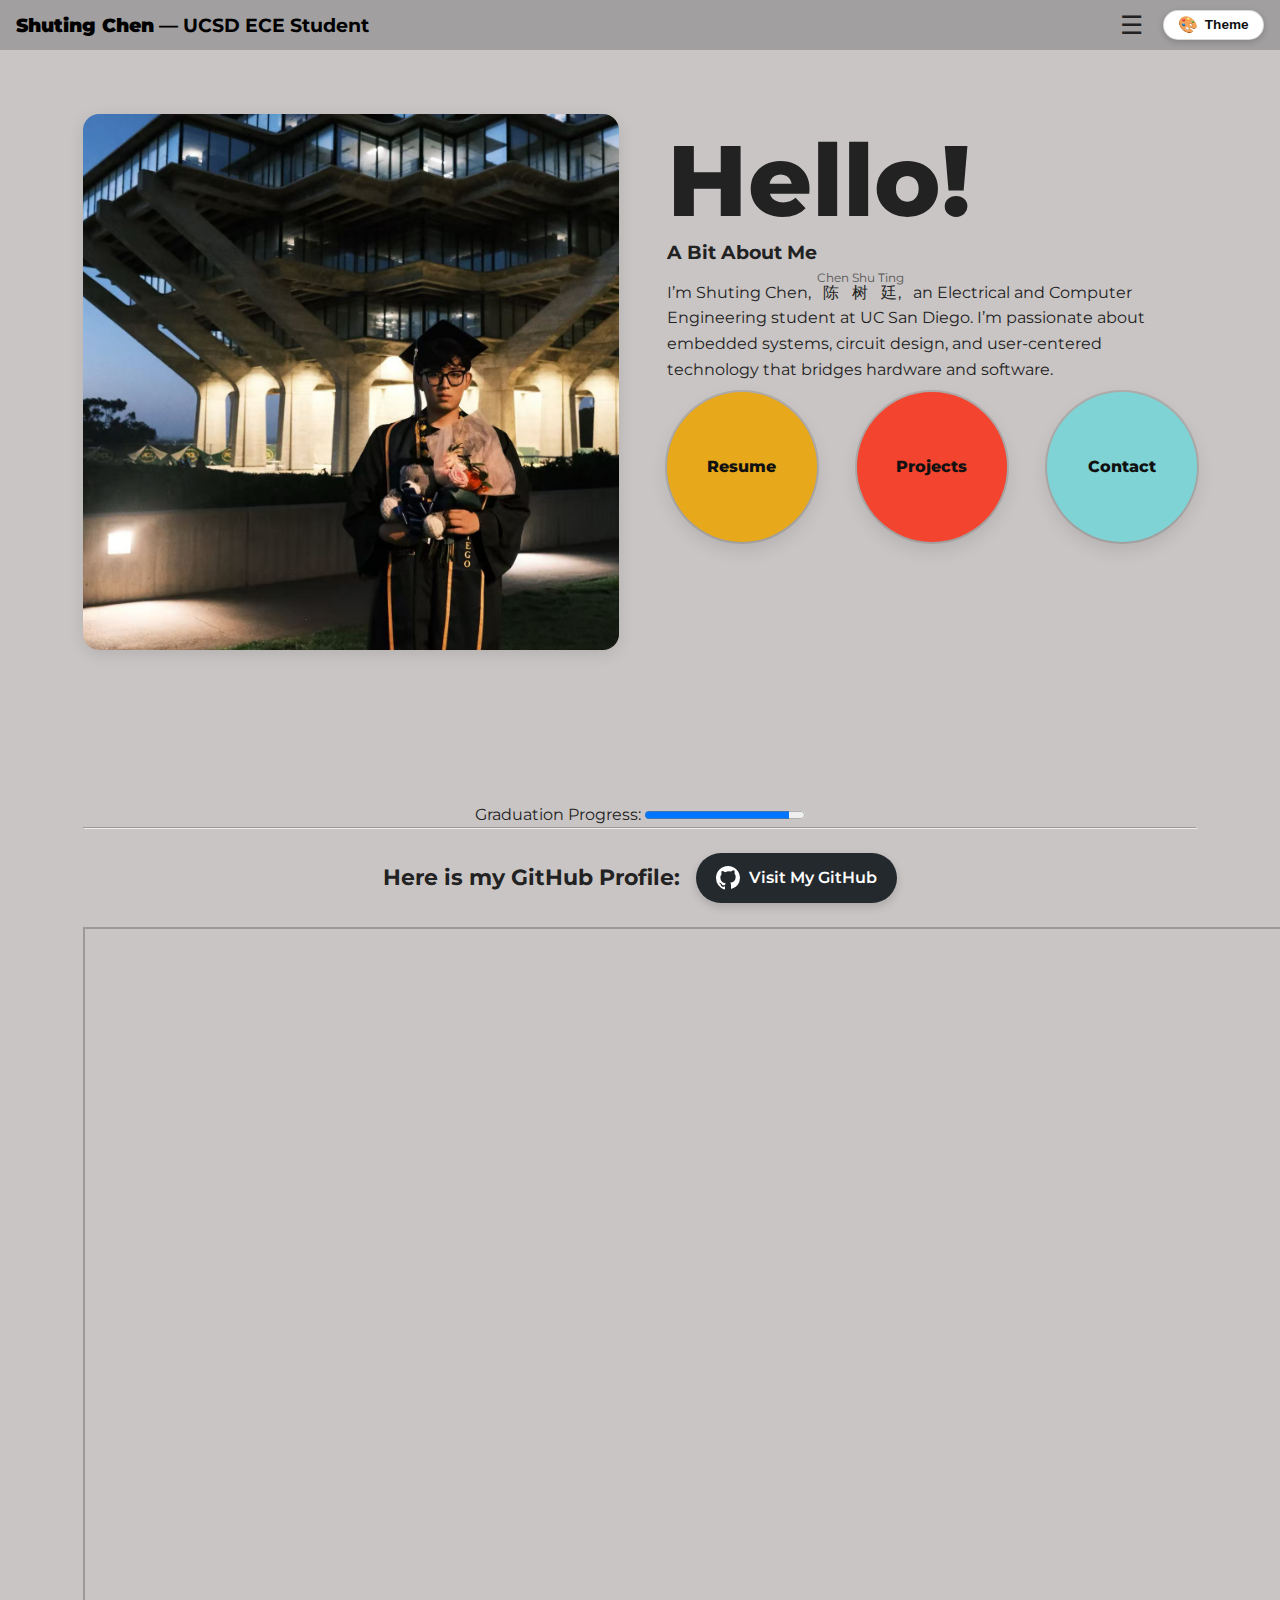
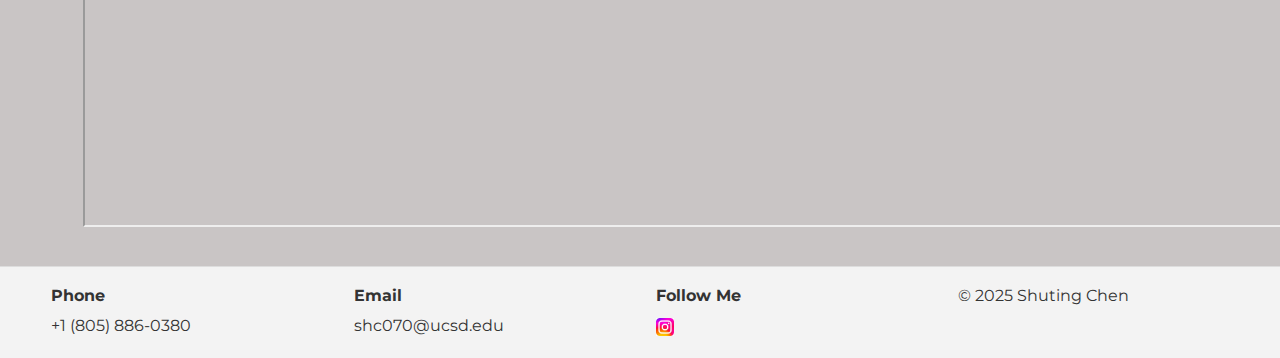
<file: index.html>
<!doctype html>
<html lang="en">
<head>
  <link rel="preconnect" href="https://fonts.googleapis.com" crossorigin>
  <link rel="preconnect" href="https://fonts.gstatic.com" crossorigin>
  <link href="https://fonts.googleapis.com/css2?family=Montserrat:wght@400;600;800&display=swap" rel="stylesheet">
  <link rel="icon" href="SCicon.png" type="image/png">
  <meta charset="utf-8">
  <meta name="viewport" content="width=device-width, initial-scale=1">
  <title>Shuting Chen's Home Page</title>
  <link rel="stylesheet" href="css/styles.css">
  <link rel="stylesheet" href="css/layout.css">
  <link rel="stylesheet" href="css/theme-toggle.css">
  <script src="js/theme-toggle.js" defer></script>
  <script src="js/hello-console.js" defer></script>
</head>
<body>
  <nav aria-label="Main navigation" class="site-nav">
  <a class="brand vt-link" href="index.html">
    <b>Shuting Chen</b> — <span>UCSD ECE Student</span>
  </a>

  <details class="menu">
    <summary aria-label="Toggle navigation">☰</summary>
    <menu-items>
      <a href="resume.html" class="vt-link">Resume</a>
      <a href="projects.html" class="vt-link">Projects</a>
      <a href="contact.html" class="vt-link">Contact</a>
      <a href="form-no-js.html" class="vt-link">FormNoJS</a>
      <a href="form-with-js.html" class="vt-link">FormWithJS</a>
    </menu-items>
  </details>
</nav>

  <main>
    <section aria-labelledby="intro" class="top">
      <div class="top-grid">
        <figure class="top-media">
          <picture>
            <source
              type="avif"
              srcset="
                SCpic-480.avif 480w,
                SCpic-720.avif 720w,
                SCpic-960.avif 960w,
                SCpic-1400.avif 1400w
              "
              sizes="(min-width:1025px) 46vw, (min-width:600px) 560px, 90vw">
            <source
              type="webp"
              srcset="
                SCpic-480.webp 480w,
                SCpic-720.webp 720w,
                SCpic-960.webp 960w,
                SCpic-1400.webp 1400w
              "
              sizes="(min-width:1025px) 46vw, (min-width:600px) 560px, 90vw">
            <img src="SCpic.jpg" alt="Shuting's portrait" width="520" height="520" loading="lazy" decoding="async" alt="Shuting Chen's ">
          </picture>
        </figure>

        <section class="top-text">
          <h1 id="intro" class="top-title">Hello!</h1>

          <h3 class="top-subtitle">A Bit About Me</h3>
          <p>
            I’m Shuting Chen, &nbsp; <ruby><rb>陈树廷</rb><rp>(</rp><rt>Chen Shu Ting</rt><rp>)</rp></ruby>, &nbsp; an Electrical and Computer Engineering student at UC San Diego. I’m passionate about embedded systems, circuit design, and user-centered technology that bridges hardware and software.
          </p>

          <nav class="top-ctas" aria-label="Primary actions">
            <a class="circle-btn resume"  href="resume.html">Resume</a>
            <a class="circle-btn projects" href="projects.html">Projects</a>
            <a class="circle-btn contact" href="contact.html">Contact</a>
          </nav>
        </section>
      </div>
    </section>


    <noscript>
      <p><strong>Note:</strong> JavaScript is disabled — interactive features like the contact dialog will not work.</p>
    </noscript>

    <section aria-labelledby="intro" class="icons">
      <figure>
        <svg viewBox="0 0 220 120" width="220" height="120" role="img" aria-label="Chip icon" focusable="false">
          <rect x="40" y="20" width="140" height="80" rx="6" ry="6" fill="#fff" stroke="#000" stroke-width="2" />
          <g stroke="#000" stroke-width="2">
            <line x1="40" y1="30" x2="20" y2="30" />
            <line x1="40" y1="45" x2="20" y2="45" />
            <line x1="40" y1="60" x2="20" y2="60" />
            <line x1="40" y1="75" x2="20" y2="75" />
            <line x1="40" y1="90" x2="20" y2="90" />
            <line x1="180" y1="30" x2="200" y2="30" />
            <line x1="180" y1="45" x2="200" y2="45" />
            <line x1="180" y1="60" x2="200" y2="60" />
            <line x1="180" y1="75" x2="200" y2="75" />
            <line x1="180" y1="90" x2="200" y2="90" />
          </g>
          <circle cx="60" cy="40" r="4" fill="#000" />
          <text x="110" y="70" text-anchor="middle" font-family="sans-serif" font-size="16">Hardware</text>
        </svg>
      </figure>

      <figure>
        <svg viewBox="0 0 220 120" width="220" height="120" role="img" aria-label="Monitor icon" focusable="false">
          <rect x="20" y="16" width="180" height="80" rx="6" ry="6" fill="#fff" stroke="#000" stroke-width="2" />
          <rect x="28" y="24" width="164" height="64" rx="3" ry="3" fill="#fff" stroke="#000" stroke-width="1.5" />
          <circle cx="110" cy="20" r="2" fill="#000" />
          <rect x="102" y="96" width="16" height="10" fill="#fff" stroke="#000" stroke-width="2" />
          <rect x="78" y="106" width="64" height="6" rx="3" ry="3" fill="#fff" stroke="#000" stroke-width="2" />
          <g fill="#000">
            <circle cx="184" cy="92" r="2"></circle>
            <circle cx="176" cy="92" r="2"></circle>
            <circle cx="168" cy="92" r="2"></circle>
          </g>
          <text x="110" y="64" text-anchor="middle" font-family="sans-serif" font-size="14">Software</text>
        </svg>
      </figure>
    </section>

    <label>
        Graduation Progress: <progress value="90" max="100">90%</progress>
      </label>
      <hr>

    <section class="github-header">
      <h2>Here is my GitHub Profile:</h2>

      <a class="github-btn" href="https://github.com/X1aoshu" target="_blank" rel="noopener">
        <svg viewBox="0 0 16 16" width="24" height="24" aria-hidden="true" class="github-icon" focusable="false">
          <path fill="currentColor" d="M8 0C3.58 0 0 3.58 0 8a8 8 0 0 0 5.47 7.59c.4.07.55-.17.55-.38
          0-.19-.01-.82-.01-1.49-2.01.37-2.53-.49-2.69-.94-.09-.23-.48-.94-.82-1.13-.28-.15-.68-.52
          -.01-.53.63-.01 1.08.58 1.23.82.72 1.21 1.87.87 2.33.66.07-.52.28-.87.51-1.07-1.78-.2
          -3.64-.89-3.64-3.95 0-.87.31-1.59.82-2.15-.08-.2-.36-1.02.08-2.12 0 0 .67-.21 2.2.82
          A7.6 7.6 0 0 1 8 3.47a7.6 7.6 0 0 1 2.01.27c1.53-1.03 2.2-.82 2.2-.82.44 1.1.16 1.92.08
          2.12.51.56.82 1.27.82 2.15 0 3.07-1.87 3.75-3.65 3.95.29.25.54.73.54 1.48
          0 1.07-.01 1.93-.01 2.2 0 .21.15.46.55.38A8.01 8.01 0 0 0 16 8c0-4.42-3.58-8-8-8z"/>
        </svg>
        <span>Visit My GitHub</span>
      </a>
    </section>


    <iframe 
      src="https://github.com/X1aoshu" 
      width="1280" height="900" 
      title="GitHub Profile Preview">
    </iframe>

    
  </main>

  <footer class="site-footer" role="contentinfo">
    <foot-grid aria-label="Footer information">

      <foot-item>
        <strong class="foot-title">Phone</strong>
        <p class="foot-value">
          <a href="tel:+18058860380">+1 (805) 886-0380</a>
        </p>
      </foot-item>

      <foot-item>
        <strong class="foot-title">Email</strong>
        <p class="foot-value">
          <a href="mailto:shc070@ucsd.edu">shc070@ucsd.edu</a>
        </p>
      </foot-item>

      <foot-item>
        <strong class="foot-title">Follow Me</strong>
        <p class="foot-value">
          <a href="https://www.instagram.com/cc_cst_/?next=%2F" target="_blank" rel="noopener">
            <img src="ins.png" alt="Instagram" width="18" height="18">
          </a>
        </p>
      </foot-item>

      <foot-item>
        <p class="foot-value">&copy; 2025 Shuting Chen</p>
      </foot-item>

    </foot-grid>
  </footer>

</body>
</html>
</file>
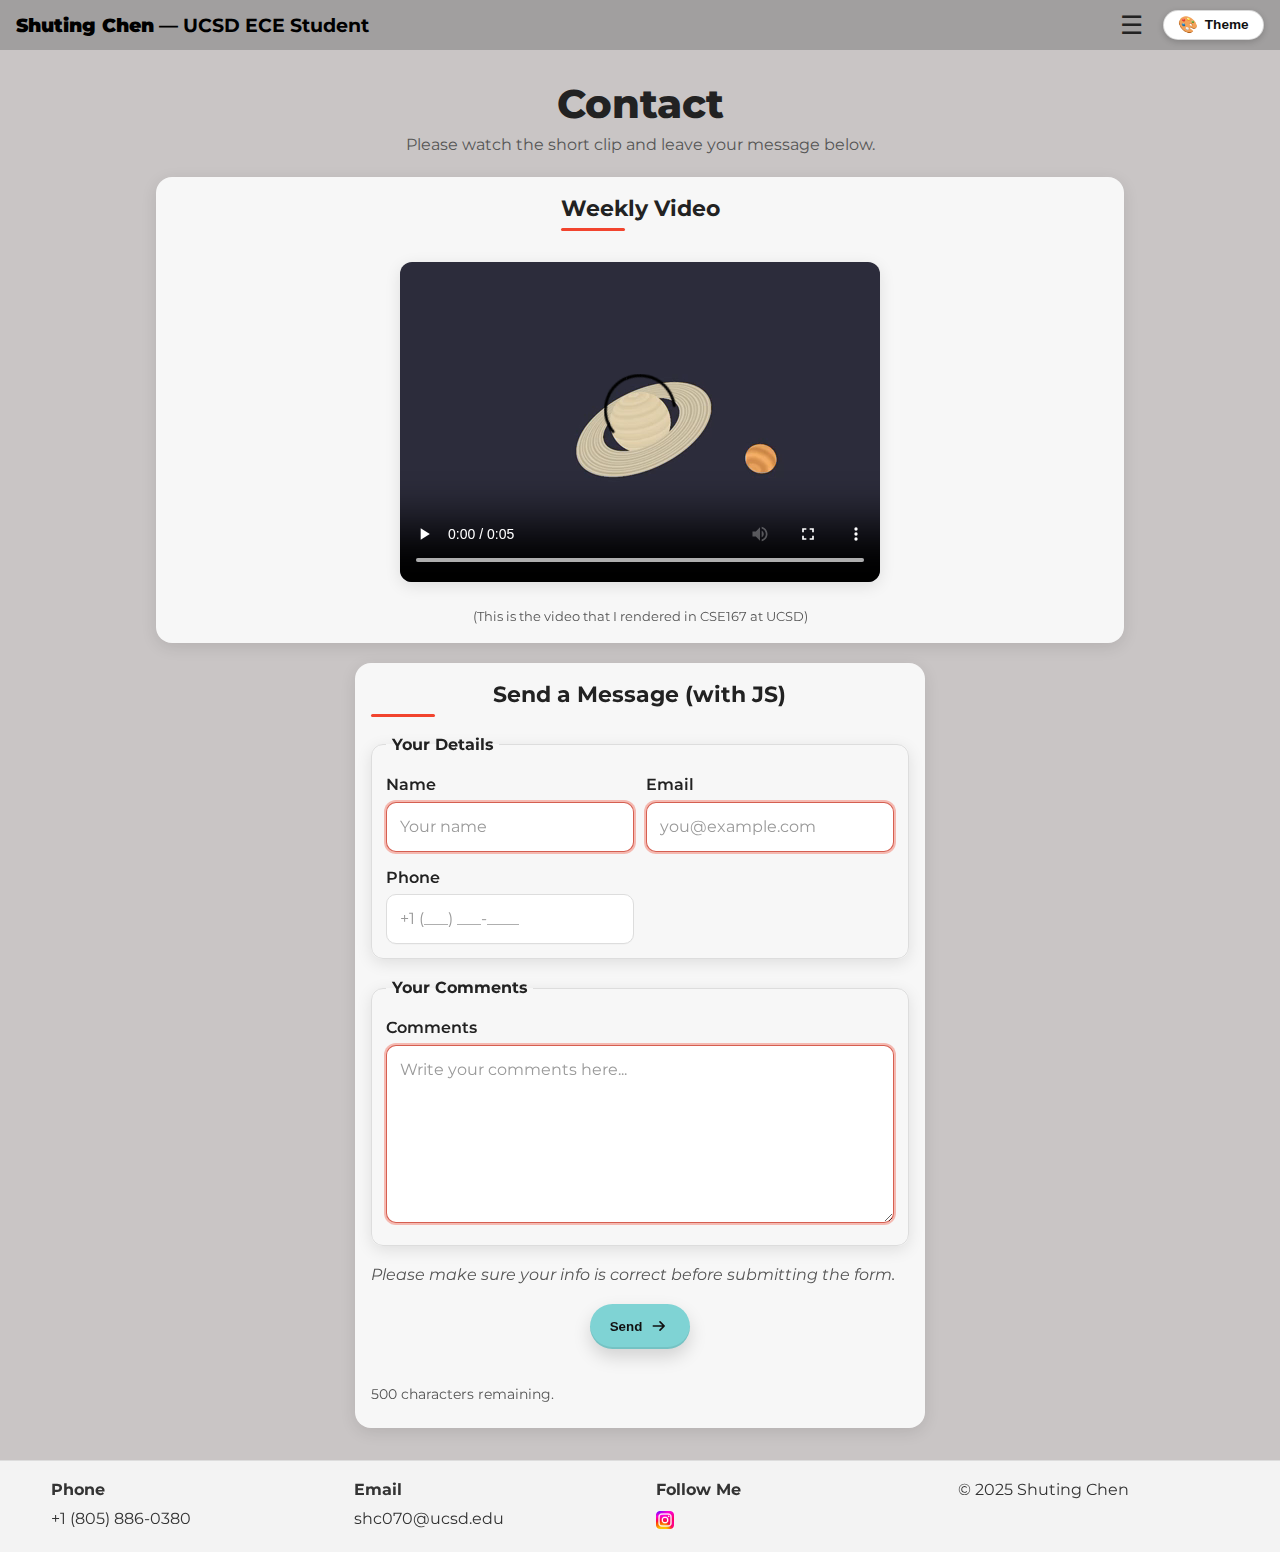
<file: contact.html>
<!doctype html>
<html lang="en">
<head>
  <link rel="preconnect" href="https://fonts.googleapis.com" crossorigin>
  <link rel="preconnect" href="https://fonts.gstatic.com" crossorigin>
  <link href="https://fonts.googleapis.com/css2?family=Montserrat:wght@400;600;800&display=swap" rel="stylesheet">

  <link rel="icon" href="SCicon.png" type="image/png">
  <meta charset="utf-8">
  <title>Contact — Shuting Chen</title>
  <meta name="viewport" content="width=device-width, initial-scale=1">
  <link rel="stylesheet" href="css/layout.css">
  <link rel="stylesheet" href="css/contact.css">
  <link rel="stylesheet" href="css/theme-toggle.css">
  <script src="js/theme-toggle.js" defer></script>
  <script src="js/form-with-js.js" defer></script>

  <style>
    .field-flash {
        animation: field-flash 0.18s ease-out;
    }
    @keyframes field-flash {
        0%   { background-color: #ffe1e1; }
        100% { background-color: #ffffff; }
    }

    section[aria-labelledby="contact-form"] #info-output.near-limit {
        color: #e11d48 !important; 
        font-weight: 700;
    }
    </style>
</head>
<body>
  <nav aria-label="Main navigation" class="site-nav">
    <a class="brand vt-link" href="index.html">
      <b>Shuting Chen</b> — <span>UCSD ECE Student</span>
    </a>

    <details class="menu">
      <summary aria-label="Toggle navigation">☰</summary>
      <menu-items>
        <a href="resume.html" class="vt-link">Resume</a>
        <a href="projects.html" class="vt-link">Projects</a>
        <a href="contact.html" class="vt-link">Contact</a>
        <a href="form-no-js.html" class="vt-link">FormNoJS</a>
        <a href="form-with-js.html" class="vt-link">FormWithJS</a>
      </menu-items>
    </details>
  </nav>

  <main>
    <header>
      <h1>Contact</h1>
      <p>Please watch the short clip and leave your message below.</p>
    </header>

    <section aria-labelledby="intro-video">
      <h2 id="intro-video">Weekly Video</h2>
      <video controls width="480" height="270" alt="Shuting's weekly Video">
        <source src="CSE167Video.mp4" type="video/mp4">
        Your browser does not support the video tag.
      </video>
      <p><small>(This is the video that I rendered in CSE167 at UCSD)</small></p>
    </section>

    <section aria-labelledby="contact-form">
      <h2 id="contact-form">Send a Message (with JS)</h2>

      <noscript>
        <p><strong>Note:</strong> JavaScript is disabled — for the full experience, please enable JavaScript.</p>
      </noscript>

      <form id="contactForm" action="https://httpbin.org/post" method="post" novalidate>

        <input type="hidden" name="possible_bot" value="true">

        <input type="hidden" name="form-errors" id="form-errors">

        <fieldset>
          <legend>Your Details</legend>

          <p>
            <label for="name">Name</label><br>
            <input id="name" name="name" type="text"
                   required minlength="2" maxlength="50"
                   pattern="[A-Za-z\s]+"
                   placeholder="Your name" autocomplete="name">
          </p>

          <p>
            <label for="email">Email</label><br>
            <input id="email" name="email" type="email"
                   required placeholder="you@example.com" autocomplete="email">
          </p>

          <p>
            <label for="phone">Phone</label><br>
            <input id="phone" name="phone" type="tel"
                   pattern="[0-9\-\+\(\)\s]{7,20}"
                   placeholder="+1 (___) ___-____" autocomplete="tel">
          </p>
        </fieldset>

        <fieldset>
          <legend>Your Comments</legend>
          <p>
            <label for="msg">Comments</label><br>
            <textarea id="msg" name="msg"
                      required minlength="5" maxlength="500"
                      rows="6" cols="40"
                      placeholder="Write your comments here..."></textarea>
          </p>
        </fieldset>

        <p><em>Please make sure your info is correct before submitting the form.</em></p>

        <p>
          <button class="btn-send" type="submit">
            Send
            <svg class="icon" viewBox="0 0 24 24" aria-hidden="true">
              <path d="M4 12h13m0 0-5-5m5 5-5 5"
                    stroke="currentColor" stroke-width="2"
                    fill="none" stroke-linecap="round"
                    stroke-linejoin="round"/>
            </svg>
          </button>
        </p>

        <div class="messages" aria-live="polite">
          <output id="error-output"></output>
          <output id="info-output"></output>
        </div>
      </form>

    </section>
  </main>

  <footer class="site-footer" role="contentinfo">
    <foot-grid aria-label="Footer information">

      <foot-item>
        <strong class="foot-title">Phone</strong>
        <p class="foot-value">
          <a href="tel:+18058860380">+1 (805) 886-0380</a>
        </p>
      </foot-item>

      <foot-item>
        <strong class="foot-title">Email</strong>
        <p class="foot-value">
          <a href="mailto:shc070@ucsd.edu">shc070@ucsd.edu</a>
        </p>
      </foot-item>

      <foot-item>
        <strong class="foot-title">Follow Me</strong>
        <p class="foot-value">
          <a href="https://www.instagram.com/cc_cst_/?next=%2F" target="_blank" rel="noopener">
            <img src="ins.png" alt="Instagram" width="18" height="18">
          </a>
        </p>
      </foot-item>

      <foot-item>
        <p class="foot-value">&copy; 2025 Shuting Chen</p>
      </foot-item>

    </foot-grid>
  </footer>

  <script>
    const form = document.getElementById('contactForm');
    const dialog = document.getElementById('thanksDialog');
    const closeBtn = document.getElementById('closeDialog');

    form.addEventListener('submit', function (event) {
      if (!form.checkValidity()) {
        event.preventDefault();
        form.reportValidity();
        return;
      }
      event.preventDefault();
      dialog.showModal();
    });

    closeBtn.addEventListener('click', () => dialog.close());
  </script>
</body>
</html>
</file>
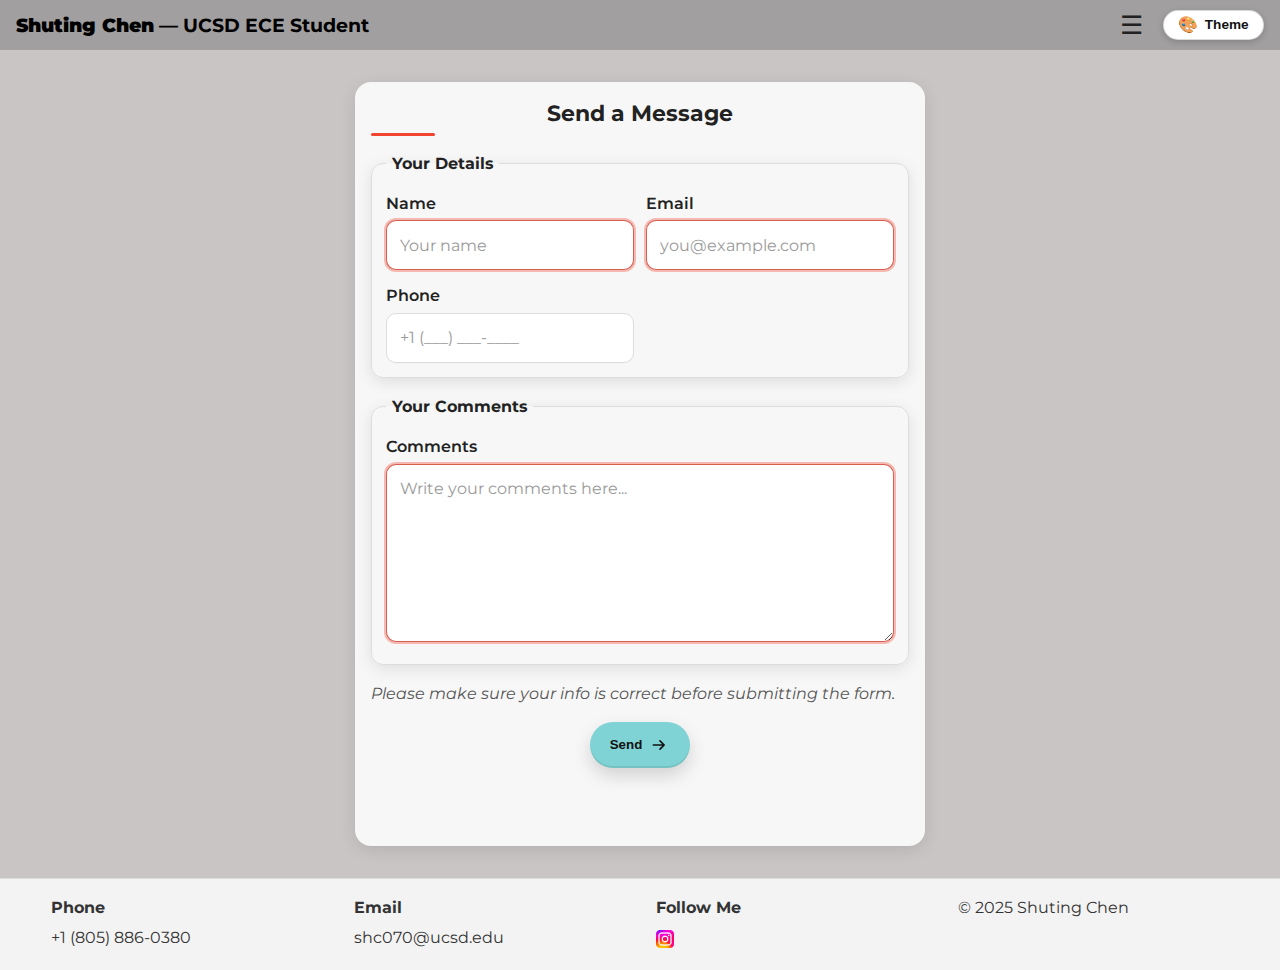
<file: form-no-js.html>
<!doctype html>
<html lang="en">
<head>
  <link rel="preconnect" href="https://fonts.googleapis.com" crossorigin>
  <link rel="preconnect" href="https://fonts.gstatic.com" crossorigin>
  <link href="https://fonts.googleapis.com/css2?family=Montserrat:wght@400;600;800&display=swap" rel="stylesheet">

  <link rel="icon" href="SCicon.png" type="image/png">
  <meta charset="utf-8">
  <title>Contact — Shuting Chen</title>
  <meta name="viewport" content="width=device-width, initial-scale=1">
  <link rel="stylesheet" href="css/layout.css">
  <link rel="stylesheet" href="css/contact.css">
  <link rel="stylesheet" href="css/theme-toggle.css">
  <script src="js/theme-toggle.js" defer></script>
</head>
<body>
  <nav aria-label="Main navigation" class="site-nav">
    <a class="brand vt-link" href="index.html">
      <b>Shuting Chen</b> — <span>UCSD ECE Student</span>
    </a>

    <details class="menu">
      <summary aria-label="Toggle navigation">☰</summary>
      <menu-items>
        <a href="resume.html" class="vt-link">Resume</a>
        <a href="projects.html" class="vt-link">Projects</a>
        <a href="contact.html" class="vt-link">Contact</a>
        <a href="form-no-js.html" class="vt-link">FormNoJS</a>
        <a href="form-with-js.html" class="vt-link">FormWithJS</a>
      </menu-items>
    </details>
  </nav>

  <main>
    <section aria-labelledby="contact-form">
      <h2 id="contact-form">Send a Message</h2>

      <noscript>
        <p><strong>Note:</strong> JavaScript is disabled.</p>
      </noscript>

      <form id="contactForm" action="https://httpbin.org/post" method="post">

        <input type="hidden" name="possible_bot" value="true">

        <fieldset>
            <legend>Your Details</legend>

            <p>
            <label for="name">Name</label><br>
            <input id="name" name="name" type="text"
                    required minlength="2" maxlength="50"
                    pattern="[A-Za-z\s]+"
                    placeholder="Your name" autocomplete="name">
            </p>

            <p>
            <label for="email">Email</label><br>
            <input id="email" name="email" type="email"
                    required placeholder="you@example.com" autocomplete="email">
            </p>

            <p>
            <label for="phone">Phone</label><br>
            <input id="phone" name="phone" type="tel"
                    pattern="[0-9\-\+\(\)\s]{7,20}"
                    placeholder="+1 (___) ___-____" autocomplete="tel">
            </p>
        </fieldset>

        <fieldset>
            <legend>Your Comments</legend>
            <p>
            <label for="msg">Comments</label><br>
            <textarea id="msg" name="msg"
                        required minlength="5" maxlength="500"
                        rows="6" cols="40"
                        placeholder="Write your comments here..."></textarea>
            </p>
        </fieldset>

        <p><em>Please make sure your info is correct before submitting the form.</em></p>

        <p>
            <button class="btn-send" type="submit">
            Send
            <svg class="icon" viewBox="0 0 24 24" aria-hidden="true">
                <path d="M4 12h13m0 0-5-5m5 5-5 5"
                    stroke="currentColor" stroke-width="2"
                    fill="none" stroke-linecap="round"
                    stroke-linejoin="round"/>
            </svg>
            </button>
        </p>

        <div class="messages">
            <output id="error-output"></output>
            <output id="info-output"></output>
        </div>
        </form>

    </section>
  </main>

  <footer class="site-footer" role="contentinfo">
    <foot-grid aria-label="Footer information">

      <foot-item>
        <strong class="foot-title">Phone</strong>
        <p class="foot-value">
          <a href="tel:+18058860380">+1 (805) 886-0380</a>
        </p>
      </foot-item>

      <foot-item>
        <strong class="foot-title">Email</strong>
        <p class="foot-value">
          <a href="mailto:shc070@ucsd.edu">shc070@ucsd.edu</a>
        </p>
      </foot-item>

      <foot-item>
        <strong class="foot-title">Follow Me</strong>
        <p class="foot-value">
          <a href="https://www.instagram.com/cc_cst_/?next=%2F" target="_blank" rel="noopener">
            <img src="ins.png" alt="Instagram" width="18" height="18">
          </a>
        </p>
      </foot-item>

      <foot-item>
        <p class="foot-value">&copy; 2025 Shuting Chen</p>
      </foot-item>

    </foot-grid>
  </footer>
</body>
</html>
</file>
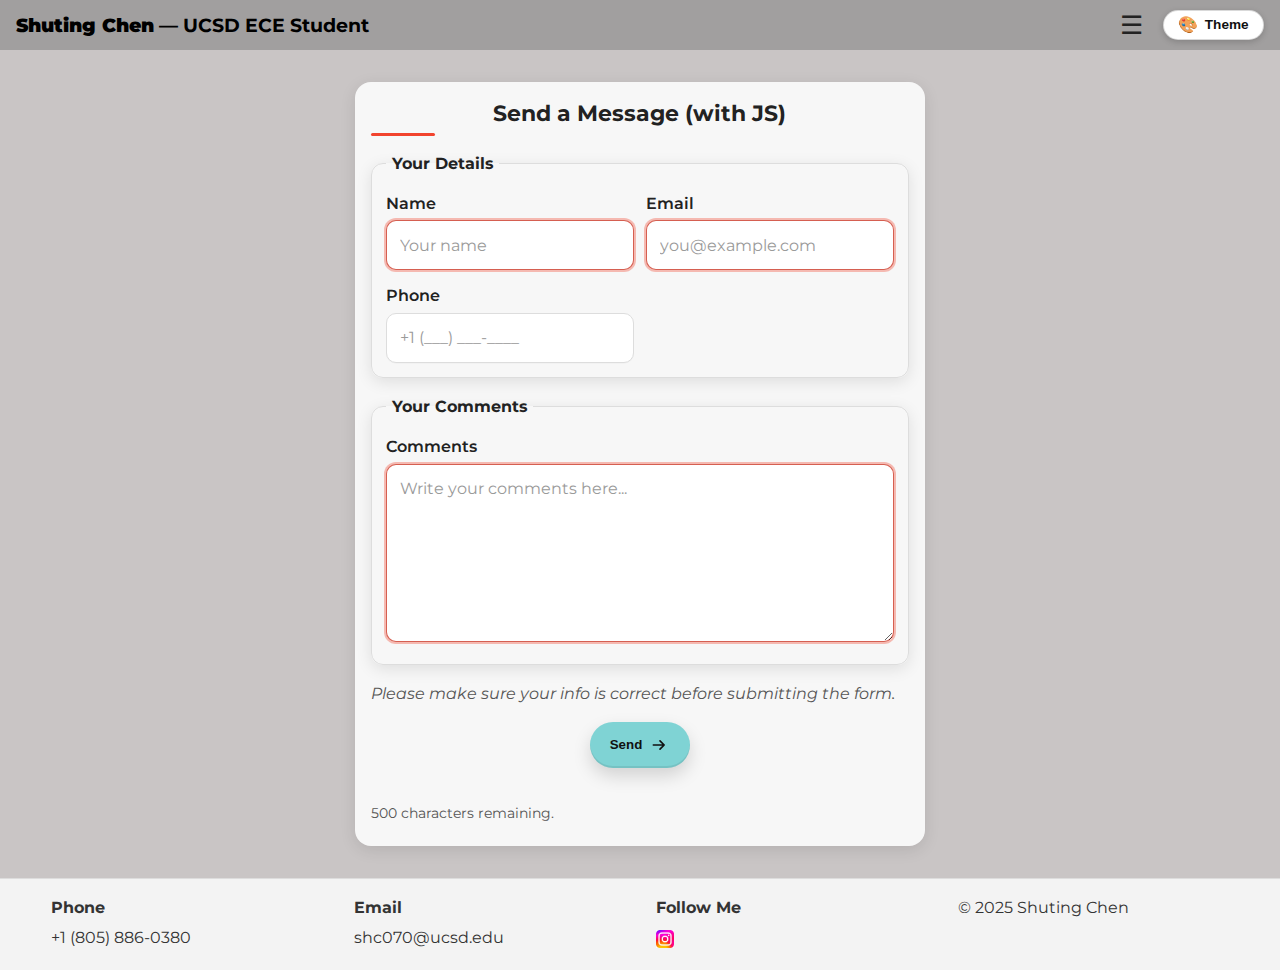
<file: form-with-js.html>
<!doctype html>
<html lang="en">
<head>
  <link rel="preconnect" href="https://fonts.googleapis.com" crossorigin>
  <link rel="preconnect" href="https://fonts.gstatic.com" crossorigin>
  <link href="https://fonts.googleapis.com/css2?family=Montserrat:wght@400;600;800&display=swap" rel="stylesheet">

  <link rel="icon" href="SCicon.png" type="image/png">
  <meta charset="utf-8">
  <title>Contact (JS Enhanced) — Shuting Chen</title>
  <meta name="viewport" content="width=device-width, initial-scale=1">

  <link rel="stylesheet" href="css/layout.css">
  <link rel="stylesheet" href="css/contact.css">
  <link rel="stylesheet" href="css/theme-toggle.css">
  <script src="js/theme-toggle.js" defer></script>

  <script src="js/form-with-js.js" defer></script>

  <style>
    .field-flash {
        animation: field-flash 0.18s ease-out;
    }
    @keyframes field-flash {
        0%   { background-color: #ffe1e1; }
        100% { background-color: #ffffff; }
    }

    section[aria-labelledby="contact-form"] #info-output.near-limit {
        color: #e11d48 !important; 
        font-weight: 700;
    }
    </style>
</head>
<body>
  <nav aria-label="Main navigation" class="site-nav">
    <a class="brand vt-link" href="index.html">
      <b>Shuting Chen</b> — <span>UCSD ECE Student</span>
    </a>

    <details class="menu">
      <summary aria-label="Toggle navigation">☰</summary>
      <menu-items>
        <a href="resume.html" class="vt-link">Resume</a>
        <a href="projects.html" class="vt-link">Projects</a>
        <a href="contact.html" class="vt-link">Contact</a>
        <a href="form-no-js.html" class="vt-link">FormNoJS</a>
        <a href="form-with-js.html" class="vt-link">FormWithJS</a>
      </menu-items>
    </details>
  </nav>

  <main>
    <section aria-labelledby="contact-form">
      <h2 id="contact-form">Send a Message (with JS)</h2>

      <noscript>
        <p><strong>Note:</strong> JavaScript is disabled — for the full experience, please enable JavaScript.</p>
      </noscript>

      <form id="contactForm" action="https://httpbin.org/post" method="post" novalidate>

        <input type="hidden" name="possible_bot" value="true">

        <input type="hidden" name="form-errors" id="form-errors">

        <fieldset>
          <legend>Your Details</legend>

          <p>
            <label for="name">Name</label><br>
            <input id="name" name="name" type="text"
                   required minlength="2" maxlength="50"
                   pattern="[A-Za-z\s]+"
                   placeholder="Your name" autocomplete="name">
          </p>

          <p>
            <label for="email">Email</label><br>
            <input id="email" name="email" type="email"
                   required placeholder="you@example.com" autocomplete="email">
          </p>

          <p>
            <label for="phone">Phone</label><br>
            <input id="phone" name="phone" type="tel"
                   pattern="[0-9\-\+\(\)\s]{7,20}"
                   placeholder="+1 (___) ___-____" autocomplete="tel">
          </p>
        </fieldset>

        <fieldset>
          <legend>Your Comments</legend>
          <p>
            <label for="msg">Comments</label><br>
            <textarea id="msg" name="msg"
                      required minlength="5" maxlength="500"
                      rows="6" cols="40"
                      placeholder="Write your comments here..."></textarea>
          </p>
        </fieldset>

        <p><em>Please make sure your info is correct before submitting the form.</em></p>

        <p>
          <button class="btn-send" type="submit">
            Send
            <svg class="icon" viewBox="0 0 24 24" aria-hidden="true">
              <path d="M4 12h13m0 0-5-5m5 5-5 5"
                    stroke="currentColor" stroke-width="2"
                    fill="none" stroke-linecap="round"
                    stroke-linejoin="round"/>
            </svg>
          </button>
        </p>

        <div class="messages" aria-live="polite">
          <output id="error-output"></output>
          <output id="info-output"></output>
        </div>
      </form>

    </section>
  </main>

  <footer class="site-footer" role="contentinfo">
    <foot-grid aria-label="Footer information">

      <foot-item>
        <strong class="foot-title">Phone</strong>
        <p class="foot-value">
          <a href="tel:+18058860380">+1 (805) 886-0380</a>
        </p>
      </foot-item>

      <foot-item>
        <strong class="foot-title">Email</strong>
        <p class="foot-value">
          <a href="mailto:shc070@ucsd.edu">shc070@ucsd.edu</a>
        </p>
      </foot-item>

      <foot-item>
        <strong class="foot-title">Follow Me</strong>
        <p class="foot-value">
          <a href="https://www.instagram.com/cc_cst_/?next=%2F" target="_blank" rel="noopener">
            <img src="ins.png" alt="Instagram" width="18" height="18">
          </a>
        </p>
      </foot-item>

      <foot-item>
        <p class="foot-value">&copy; 2025 Shuting Chen</p>
      </foot-item>

    </foot-grid>
  </footer>
</body>
</html>
</file>
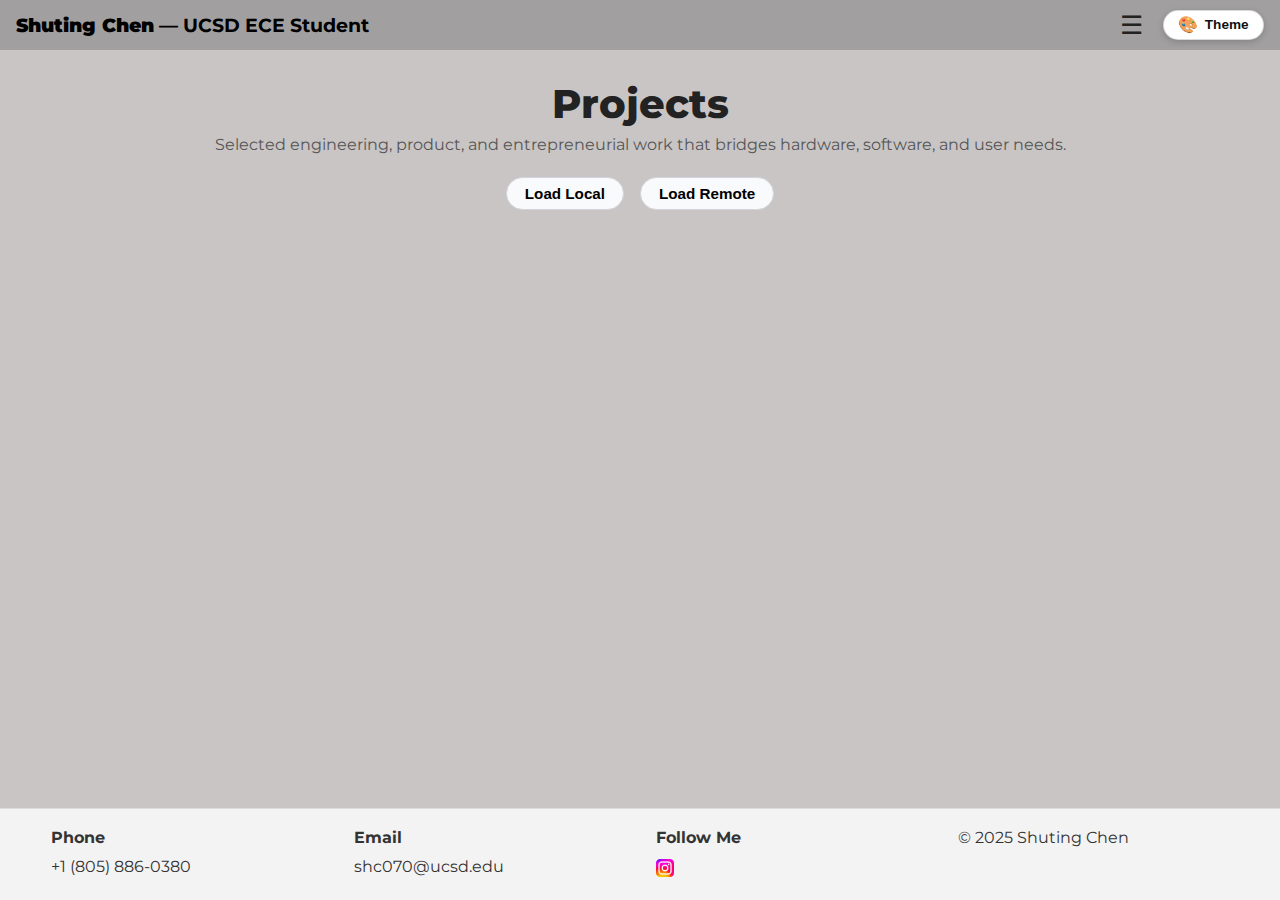
<file: projects.html>
<!doctype html>
<html lang="en">
<head>
  <link rel="preconnect" href="https://fonts.googleapis.com" crossorigin>
  <link rel="preconnect" href="https://fonts.gstatic.com" crossorigin>
  <link href="https://fonts.googleapis.com/css2?family=Montserrat:wght@400;600;800&display=swap" rel="stylesheet">
  <link rel="icon" href="SCicon.png" type="image/png">
  <meta charset="utf-8">
  <title>Projects — Shuting Chen</title>
  <meta name="viewport" content="width=device-width, initial-scale=1">

  <link rel="stylesheet" href="css/layout.css">
  <link rel="stylesheet" href="css/projects.css">
  <link rel="stylesheet" href="css/theme-toggle.css">

  <script src="js/theme-toggle.js" defer></script>
  <script src="js/project-card.js" defer></script>
  <script src="js/projects-page.js" defer></script>
</head>
<body>
  <nav aria-label="Main navigation" class="site-nav">
    <a class="brand vt-link" href="index.html">
      <b>Shuting Chen</b> — <span>UCSD ECE Student</span>
    </a>

    <details class="menu">
      <summary aria-label="Toggle navigation">☰</summary>
      <menu-items>
        <a href="resume.html" class="vt-link">Resume</a>
        <a href="projects.html" class="vt-link">Projects</a>
        <a href="contact.html" class="vt-link">Contact</a>
        <a href="form-no-js.html" class="vt-link">FormNoJS</a>
        <a href="form-with-js.html" class="vt-link">FormWithJS</a>
      </menu-items>
    </details>
  </nav>

  <main>
    <header>
      <h1>Projects</h1>
      <p>Selected engineering, product, and entrepreneurial work that bridges hardware, software, and user needs.</p>
    </header>

    <section class="projects-controls" aria-label="Project data controls">
      <p>
        <button id="btn-load-local" type="button">Load Local</button>
        <button id="btn-load-remote" type="button">Load Remote</button>
      </p>
      <p id="projects-status" aria-live="polite"></p>
    </section>

    <section id="projects-grid" aria-label="Projects list" aria-live="polite">
    </section>
  </main>

  <footer class="site-footer" role="contentinfo">
    <foot-grid aria-label="Footer information">

      <foot-item>
        <strong class="foot-title">Phone</strong>
        <p class="foot-value">
          <a href="tel:+18058860380">+1 (805) 886-0380</a>
        </p>
      </foot-item>

      <foot-item>
        <strong class="foot-title">Email</strong>
        <p class="foot-value">
          <a href="mailto:shc070@ucsd.edu">shc070@ucsd.edu</a>
        </p>
      </foot-item>

      <foot-item>
        <strong class="foot-title">Follow Me</strong>
        <p class="foot-value">
          <a href="https://www.instagram.com/cc_cst_/?next=%2F" target="_blank" rel="noopener">
            <img src="ins.png" alt="Instagram" width="18" height="18">
          </a>
        </p>
      </foot-item>

      <foot-item>
        <p class="foot-value">&copy; 2025 Shuting Chen</p>
      </foot-item>

    </foot-grid>
  </footer>
</body>
</html>
</file>
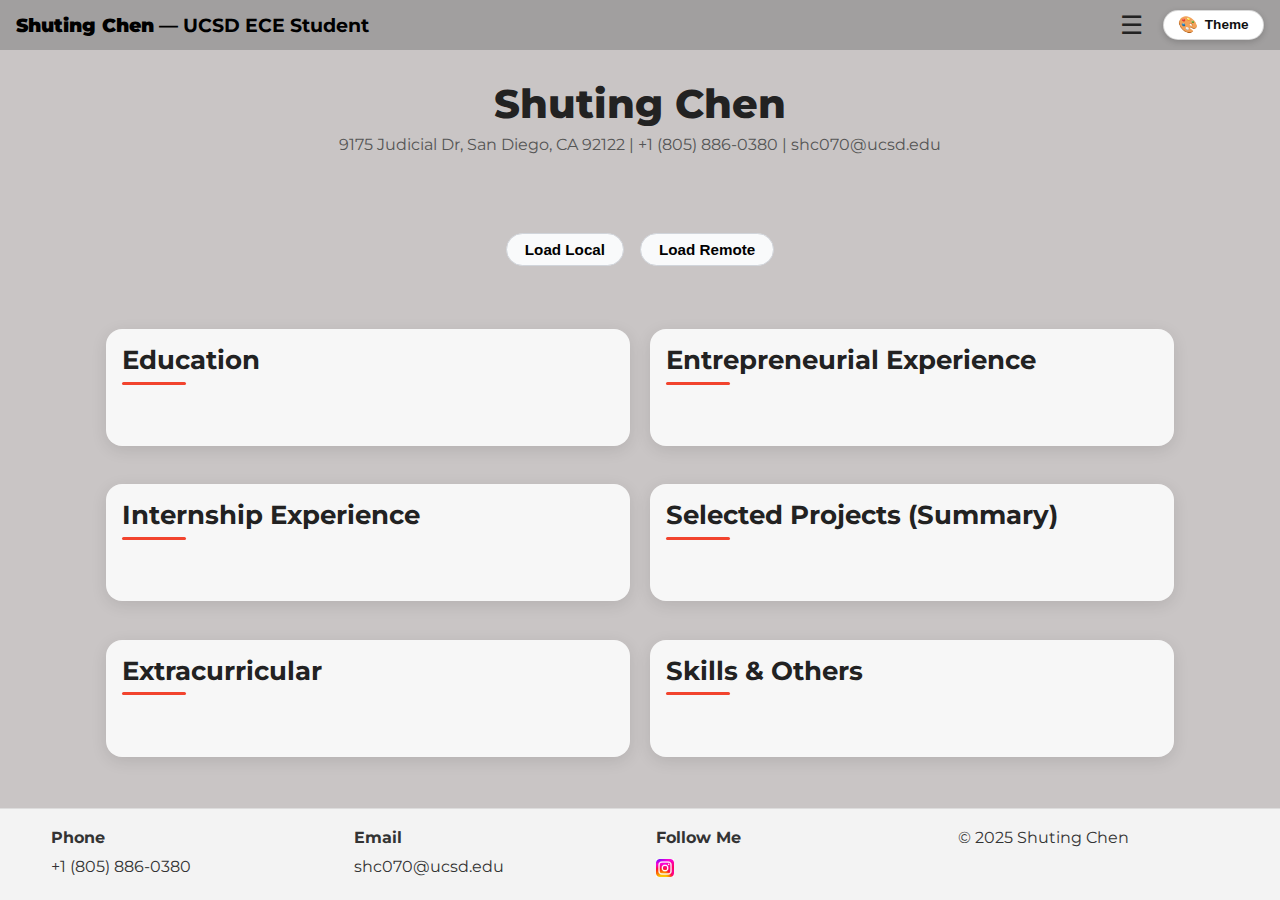
<file: resume.html>
<!doctype html>
<html lang="en">
<head>
  <link rel="preconnect" href="https://fonts.googleapis.com" crossorigin>
  <link rel="preconnect" href="https://fonts.gstatic.com" crossorigin>
  <link href="https://fonts.googleapis.com/css2?family=Montserrat:wght@400;600;800&display=swap" rel="stylesheet">
  <link rel="icon" href="SCicon.png" type="image/png">
  <meta charset="utf-8">
  <title>Resume — Shuting Chen</title>
  <meta name="viewport" content="width=device-width, initial-scale=1">
  <link rel="stylesheet" href="css/layout.css">
  <link rel="stylesheet" href="css/resume.css">
  <link rel="stylesheet" href="css/theme-toggle.css">
  <script src="js/theme-toggle.js" defer></script>
  <script src="js/resume-page.js" defer></script>
</head>
<body>
  <nav aria-label="Main navigation" class="site-nav">
    <a class="brand vt-link" href="index.html">
      <b>Shuting Chen</b> — <span>UCSD ECE Student</span>
    </a>

    <details class="menu">
      <summary aria-label="Toggle navigation">☰</summary>
      <menu-items>
        <a href="resume.html" class="vt-link">Resume</a>
        <a href="projects.html" class="vt-link">Projects</a>
        <a href="contact.html" class="vt-link">Contact</a>
        <a href="form-no-js.html" class="vt-link">FormNoJS</a>
        <a href="form-with-js.html" class="vt-link">FormWithJS</a>
      </menu-items>
    </details>
  </nav>

  <main>
    <header>
      <h1>Shuting Chen</h1>
      <address>
        9175 Judicial Dr, San Diego, CA 92122 |
        <a href="tel:+18058860380">+1 (805) 886-0380</a> |
        <a href="mailto:shc070@ucsd.edu">shc070@ucsd.edu</a>
      </address>
    </header>

    <section class="resume-data-controls" aria-label="Resume data controls">
      <p>
        <button id="btn-resume-load-local" type="button">Load Local</button>
        <button id="btn-resume-load-remote" type="button">Load Remote</button>
      </p>
      <p id="resume-data-status" aria-live="polite"></p>
    </section>

    <section aria-labelledby="education">
      <h2 id="education">Education</h2>
      <div id="resume-education-list"></div>
    </section>


    <section aria-labelledby="entrepreneurial">
      <h2 id="entrepreneurial">Entrepreneurial Experience</h2>
      <div id="resume-entrepreneurial-list"></div>
    </section>

    <section aria-labelledby="internship">
      <h2 id="internship">Internship Experience</h2>
      <div id="resume-internship-list"></div>
    </section>

    <section aria-labelledby="projects-summary">
      <h2 id="projects-summary">Selected Projects (Summary)</h2>
      <div id="resume-projects-list"></div>
    </section>

    <section aria-labelledby="activities">
      <h2 id="activities">Extracurricular</h2>
      <div id="resume-activities-list"></div>
    </section>

    <section aria-labelledby="skills">
      <h2 id="skills">Skills &amp; Others</h2>
      <div id="resume-skills-list"></div>
    </section>





  </main>

  <footer class="site-footer" role="contentinfo">
    <foot-grid aria-label="Footer information">

      <foot-item>
        <strong class="foot-title">Phone</strong>
        <p class="foot-value">
          <a href="tel:+18058860380">+1 (805) 886-0380</a>
        </p>
      </foot-item>

      <foot-item>
        <strong class="foot-title">Email</strong>
        <p class="foot-value">
          <a href="mailto:shc070@ucsd.edu">shc070@ucsd.edu</a>
        </p>
      </foot-item>

      <foot-item>
        <strong class="foot-title">Follow Me</strong>
        <p class="foot-value">
          <a href="https://www.instagram.com/cc_cst_/?next=%2F" target="_blank" rel="noopener">
            <img src="ins.png" alt="Instagram" width="18" height="18">
          </a>
        </p>
      </foot-item>

      <foot-item>
        <p class="foot-value">&copy; 2025 Shuting Chen</p>
      </foot-item>

    </foot-grid>
  </footer>
</body>
</html>
</file>
<file: css/styles.css>
:root {
  --brand-bg: #a19f9f;
  --accent-red: #f2442e;
  --accent-yellow: #e7a81b;
  --accent-blue: #7fd3d4;
  --shadow-soft: 0 4px 16px rgba(0,0,0,0.1);
  --radius-smooth: 16px;
  --page-bg: #c9c5c5;
  --page-ink: #222;

  --icon-stroke: #000; 
  --icon-text:  #000;
}

* { box-sizing: border-box; margin: 0; padding: 0; }

html {
  font-family: system-ui, -apple-system, "Segoe UI", Roboto, sans-serif;
  line-height: 1.6;
  color: var(--page-ink, #222);
  background-color: var(--page-bg, #c9c5c5);
}


img, svg, video { max-width: 100%; height: auto; display: block; }
body { overflow-x: hidden; }

main {
  max-width: 2000px;
  margin: 2rem auto;
  padding: 0 1rem;
  background-color: var(--page-bg, #c9c5c5);
  text-align: center;
}

.top {
  padding: clamp(1rem, 4dvw, 2rem) 0;

  .top-grid {
    display: grid;
    grid-template-columns: 1.3fr 1fr;   
    align-items: center;
    gap: clamp(1rem, 4dvw, 3rem);
    text-align: left;
  }

  .top-media img {
    width: clamp(380px, 46dvw, 700px);
    height: auto;
    object-fit: cover;
    display: block;
    border-radius: var(--radius-smooth, 12px);
    box-shadow: var(--shadow-soft, 0 4px 10px rgba(0,0,0,0.1));
    object-fit: cover;
    object-position: center top;
    aspect-ratio: 1 / 1;
  }

  .top-title {
    font-size: clamp(56px, 8dvw, 100px);
    font-weight: 800;
    line-height: 1;
    margin-bottom: .5rem;
  }

  .top-subtitle {
    margin: 0 0 .25rem 0;
    font-weight: 700;
  }

  .top-text { 
    align-self: start; margin-top: 1rem; 
    > p {
        ruby-align: space-around;
    }

    > p rt {
        font-size: 0.75em;
        color: var(--muted, #555);  
        line-height: 1.2;
    }
  }

  .top-title,
  .top-subtitle,
  .top-text p {
    color: var(--page-ink, #222);
  }



  .top-ctas {
    display: flex;
    gap: clamp(.6rem, 2dvw, 1.2rem);
    margin-top: .6rem;
    background: transparent;
    justify-content: flex-start;
    flex-wrap: nowrap;              

    .circle-btn {
      --size: clamp(96px, 12dvw, 140px);
      width: var(--size);
      height: var(--size);
      border-radius: 50%;
      display: grid;
      place-items: center;
      text-decoration: none;
      font-weight: 800;
      color: #111;
      box-shadow: 0 0 0 2px rgba(0,0,0,.12), 0 8px 18px rgba(0,0,0,.10);
      transition: transform .15s ease, box-shadow .15s ease, filter .15s ease;

      &:hover,
      &:focus-visible {
        transform: translateY(-2px);
        box-shadow: 0 0 0 3px rgba(0,0,0,.16), 0 12px 26px rgba(0,0,0,.14);
      }

      &.resume  { background: var(--accent-yellow, #e7a81b); } 
      &.projects{ background: var(--accent-red, #f2442e); } 
      &.contact { background: var(--accent-blue, #7fd3d4); } 
    }
  }
}

.icons {
  display: flex;
  justify-content: center;
  align-items: center;
  gap: 25rem;
  flex-wrap: wrap;

  figure { text-align: center; }
}

.icons svg rect,
.icons svg line,
.icons svg circle {
  stroke: var(--icon-stroke);
}

@keyframes fade-in-up {
  from { opacity: 0; transform: translateY(10px); }
  to { opacity: 1; transform: translateY(0); }
}

.icons svg {
  opacity: 0;
  animation: fade-in-up 0.8s ease forwards;
}

.github-header {
  display: flex;
  align-items: center;
  justify-content: center;
  gap: 1rem;
  margin: 1.5rem 0;
  flex-wrap: wrap;

  h2 {
    font-size: 1.4rem;
    color: var(--page-ink, #222); 
    margin: 0;
  }

  .github-btn {
    display: inline-flex;
    align-items: center;
    gap: .6rem;
    background-color: #24292e;
    color: #fff;
    font-weight: 600;
    text-decoration: none;
    padding: .75rem 1.25rem;
    border-radius: 999px;
    box-shadow: 0 4px 10px rgba(0,0,0,0.15);
    transition: transform .15s ease, box-shadow .15s ease, background-color .2s ease;

    &:hover,
    &:focus-visible {
      background-color: #333;
      transform: translateY(-2px);
      box-shadow: 0 6px 14px rgba(0,0,0,0.2);
    }
  }
}

@keyframes wave {
  0%, 100% { transform: rotate(0deg); }
  50% { transform: rotate(5deg); }
}

.github-btn:hover svg {
  animation: wave 0.5s ease-in-out;
}


@media (max-width: 1024px) {
  main {
    max-width: 1000px;
    margin: 1.5rem auto;
    padding: 0 1rem;
  }

  .top {
    .top-grid {
      grid-template-columns: 1fr;           
      justify-items: center;
      text-align: center;
      gap: 1.2rem;
    }

    .top-media img { width: min(90dvw, 560px); }
    .top-title { font-size: clamp(40px, 10dvw, 64px); margin-bottom: .4rem; }
    .top-text { margin-top: .5rem; }

    .top-ctas {
      justify-content: center;
      flex-wrap: wrap;                       
      gap: .8rem;

      .circle-btn { --size: clamp(88px, 26dvw, 120px); }
    }
  }

  .icons { gap: 2rem; }
  iframe { width: 100%; min-height: 80dvh; border: 0; }
}

@media (min-width: 600px) and (max-width: 1024px) {
  .top {
    .top-grid { gap: clamp(1rem, 3dvw, 2rem); }
    .top-title { font-size: clamp(48px, 8dvw, 88px); }
    .top-ctas .circle-btn { --size: clamp(96px, 18dvw, 130px); }
  }
  .icons { gap: 4rem; }
}

@media (min-width: 1025px) {
  main {
    max-width: 1400px;     
    width: 92dvw;
    padding: 0 2rem;
  }

  .top {
    .top-grid {
      grid-template-columns: 1.3fr 1fr;     
      align-items: center;
      justify-items: stretch;
      gap: clamp(1.5rem, 4dvw, 3rem);
    }

    .top-ctas {
      justify-content: center;              
      gap: 2.5rem;
      flex-wrap: nowrap;                     
      .circle-btn { --size: 150px; }
    }
  }

  .icons { gap: 8rem; }
}

html[data-theme="dark"] {
  --page-bg: #020617;     
  --page-ink: #e5e7eb;    

  --icon-stroke: #e5e7eb; 
  --icon-text:  #e5e7eb;
}
</file>
<file: css/layout.css>
@view-transition {
  navigation: auto;
}

:root {
  --brand-bg: #a19f9f;
  --text-main: #000;
  --text-muted: #333;
  --foot-bg: #f3f3f3;
  --radius: 8px;

  --font-body: "Montserrat", "Noto Sans SC", "PingFang SC",
               "Microsoft YaHei UI", "Segoe UI", Roboto, sans-serif;
}

html {
  font-family: var(--font-body,
    "Montserrat", "Noto Sans SC", "PingFang SC",
    "Microsoft YaHei UI", "Segoe UI", Roboto, sans-serif
  );
  line-height: 1.6;
  color: var(--page-ink, #000);  
}

* { box-sizing: border-box; margin: 0; padding: 0; }
img, svg { max-width: 100%; height: auto; display: block; }

.site-nav {
  background: var(--brand-bg, #a19f9f);
  display: flex;
  justify-content: space-between;
  align-items: center;
  padding: 0.6rem 1rem;
  position: sticky;
  top: 0;
  z-index: 10;
  gap: 0.5rem;

  .brand {
    font-weight: 700;
    color: var(--text-main, #000);
    text-decoration: none;
    font-size: 1.2rem;
  }

  .menu summary {
    cursor: pointer;
    font-size: 1.6rem;
    line-height: 1;
    user-select: none;
    background: none;
    border: none;
    list-style: none;
    outline: none;
  }

  .menu summary::-webkit-details-marker { display: none; }

  menu-items {
    display: flex;
    flex-direction: column;
    gap: 0.6rem;
    position: absolute;
    right: 1rem;
    top: calc(100% + 0.4rem);
    padding: 0.6rem 0.8rem;
    border-radius: var(--radius, 6px);
    background: #fff;
    border: 1px solid #d0d7de;
    box-shadow: 0 8px 18px rgba(0, 0, 0, 0.1);

    a {
      color: #111;
      text-decoration: none;
      font-weight: 600;
      &:hover,
      &:focus-visible {
        text-decoration: underline;
      }
    }
  }
}

.site-nav .menu {
  position: relative;
  margin-left: auto; 
}

.site-nav .menu summary {
  margin-left: auto;   
  display: flex;
  justify-content: flex-end;
  cursor: pointer;
}

.site-nav .theme-toggle {
  margin-left: 0.5rem; 
}

.site-nav .theme-toggle {
  margin-left: 0.75rem;
  padding: 0.3rem 0.9rem;
  border-radius: 999px;
  border: 1px solid rgba(0,0,0,0.15);
  background: #fff;
  color: #111;
  font-size: 0.85rem;
  font-weight: 600;
  cursor: pointer;
  box-shadow: 0 2px 6px rgba(0,0,0,0.18);
  display: inline-flex;
  align-items: center;
  gap: 0.4rem;
}

.site-nav .theme-toggle-icon {
  font-size: 1rem;
}

.site-nav .theme-toggle:hover,
.site-nav .theme-toggle:focus-visible {
  background: #f3f4f6;
  box-shadow: 0 4px 10px rgba(0,0,0,0.22);
  outline: none;
}

@media (min-width: 1025px) {
  .site-nav menu-items {
    position: static;
    flex-direction: row;
    gap: 1.2rem;
    padding: 0;
    background: transparent;
    border: none;
    box-shadow: none;

    a { color: var(--text-main, #000); }
  }
}

.site-footer {
  background: var(--foot-bg, #f3f3f3);
  color: var(--text-muted, #222);
  padding: 1rem 1.25rem 1.25rem;
  border-top: 1px solid #ddd;

  a {
    color: inherit;
    text-decoration: none;
    &:hover,
    &:focus-visible {
      text-decoration: underline;
    }
  }

  img {
    vertical-align: middle;
    display: inline-block;
  }

  foot-grid {
    display: grid;
    grid-template-columns: repeat(4, 1fr);
    gap: 2rem;
    width: min(1200px, 92dvw);
    margin-inline: auto;
    align-items: start;

    foot-item {
      display: grid;
      gap: 0.25rem;
    }

    .foot-title {
      font-weight: 700;
      font-size: 1rem;
    }

    .foot-value {
      margin: 0;
      color: var(--text-muted, #333);
      overflow-wrap: anywhere;
      word-break: break-word;
    }
  }
}

html, body {
  height: 100%;              
}

body {
  display: flex;
  flex-direction: column;    
  min-height: 100dvh;         
}

main {
  flex: 1;              
}


@media (max-width: 1024px) {
  .site-footer foot-grid {
    grid-template-columns: repeat(2, 1fr);
    row-gap: 1rem;
    column-gap: 1.25rem;
  }
}

@media (max-width: 520px) {
  .site-footer foot-grid {
    grid-template-columns: 1fr;
    text-align: center;
  }
}

@keyframes pulse {
  0%, 100% { transform: scale(1); }
  50% { transform: scale(1.15); }
}

.site-footer img:hover {
  animation: pulse 0.6s ease-in-out;
}

::view-transition-old(root) {
  animation: page-exit-up 420ms ease-in-out both;
}

::view-transition-new(root) {
  animation: page-enter-up 420ms ease-in-out both;
}

@keyframes page-exit-up {
  from {
    opacity: 1;
    transform: translateY(0) scale(1);
  }
  to {
    opacity: 0;
    transform: translateY(-40px) scale(0.96);
  }
}

@keyframes page-enter-up {
  from {
    opacity: 0;
    transform: translateY(40px) scale(0.96);
  }
  to {
    opacity: 1;
    transform: translateY(0) scale(1);
  }
}

@media (prefers-reduced-motion: reduce) {
  ::view-transition-old(root),
  ::view-transition-new(root) {
    animation-duration: 0.001ms !important;
  }
}

.site-nav .theme-panel {
  position: absolute;
  right: 1rem;
  top: calc(100% + 0.4rem);
  padding: 0.75rem 0.9rem;
  border-radius: 10px;
  background: #ffffff;
  border: 1px solid rgba(0,0,0,0.12);
  box-shadow: 0 10px 28px rgba(0,0,0,0.18);
  min-width: 260px;
  font-size: 0.9rem;
  z-index: 20;
}

.site-nav .theme-row + .theme-row {
  margin-top: 0.5rem;
}

.site-nav .theme-row strong {
  display: block;
  margin-bottom: 0.3rem;
}

.site-nav .theme-presets {
  display: flex;
  flex-wrap: wrap;
  gap: 0.4rem;
}

.site-nav .theme-presets button {
  padding: 0.25rem 0.7rem;
  border-radius: 999px;
  border: 1px solid rgba(0,0,0,0.15);
  background: #f3f4f6;
  cursor: pointer;
  font-size: 0.8rem;
}

.site-nav .theme-custom {
  display: grid;
  gap: 0.35rem;
}

.site-nav .theme-custom label {
  display: grid;
  gap: 0.1rem;
  font-size: 0.8rem;
}

.site-nav .theme-custom select {
  padding: 0.2rem 0.3rem;
  border-radius: 6px;
  border: 1px solid #d1d5db;
  font-size: 0.85rem;
}

.site-nav #apply-custom-theme {
  margin-top: 0.3rem;
  justify-self: flex-start;
  padding: 0.3rem 0.9rem;
  border-radius: 999px;
  border: 0;
  background: #38bdf8;
  color: #111827;
  font-weight: 600;
  cursor: pointer;
  font-size: 0.85rem;
}
</file>
<file: css/theme-toggle.css>
:root {
  --page-bg: #c9c5c5;
  --ink: #222;
  --muted: #555;
  --rule: #ddd;
  --card: #f7f7f7;
  --accent: #f2442e;
  --primary: #7fd3d4;
  --card-bg: #f7f7f7;
  --shadow-soft: 0 4px 16px rgba(0,0,0,0.1);

  --brand-bg: #a19f9f;
  --text-main: #000;
  --text-muted: #333;
  --foot-bg: #f3f3f3;

  --font-body: "Montserrat", "Noto Sans SC", "PingFang SC",
               "Microsoft YaHei UI", "Segoe UI", Roboto, sans-serif;
}

:root[data-theme="dark"] {
  --page-bg: #020617;
  --ink: #e5e7eb;
  --muted: #9ca3af;
  --rule: #27272f;
  --card: #020617;
  --accent: #fb7185;
  --primary: #38bdf8;
  --card-bg: #020617;
  --shadow-soft: 0 14px 45px rgba(0,0,0,0.75);

  --brand-bg: #111827;
  --text-main: #e5e7eb;
  --text-muted: #9ca3af;
  --foot-bg: #020617;

  --font-body: system-ui, -apple-system, "Segoe UI", sans-serif;
}

:root[data-theme="ocean"] {
  --page-bg: #0f172a;       
  --ink: #e0f2fe;           
  --muted: #bae6fd;
  --rule: #1e293b;
  --card: #020617;
  --accent: #38bdf8;
  --primary: #22c55e;
  --card-bg: #020617;
  --shadow-soft: 0 12px 32px rgba(15,23,42,0.9);

  --brand-bg: #0f172a;
  --text-main: #e0f2fe;
  --text-muted: #bae6fd;
  --foot-bg: #020617;

  --font-body: "Gill Sans", "Montserrat", system-ui, sans-serif;
}


:root[data-theme="custom"] {
}

@supports (view-transition-name: root) {
  html {
    view-transition-name: root;
  }

  ::view-transition-old(root),
  ::view-transition-new(root) {
    animation-duration: 300ms;
    animation-timing-function: ease-in-out;
  }
}
</file>
<file: css/contact.css>
:root{
  --page-bg:#c9c5c5;
  --ink:#222;
  --muted:#555;
  --rule:#ddd;
  --card:#f7f7f7;
  --card-bg:#f7f7f7;
  --accent:#f2442e;
  --primary:#7fd3d4;
  --radius:16px;
  --shadow:0 4px 16px rgba(0,0,0,.1);
  --shadow-soft:0 4px 16px rgba(0,0,0,.1);
}


*{ box-sizing:border-box; }
html{ background:var(--page-bg,#c9c5c5); color:var(--ink,#222); }
img, video{ max-width:100%; height:auto; display:block; }

main{
  width:min(92vw, 920px);
  margin:2rem auto;
  padding:0 1rem;
  display:grid;
  gap:1.25rem;
}

main > header{ text-align:center; }
main > header h1{
  font-size:clamp(28px,4vw,40px);
  font-weight:800;
  line-height:1.1;
  margin:0 0 .35rem;
}
main > header p{ color:var(--muted,#555); }

main > section{
  background:var(--card,#f7f7f7);
  border-radius:var(--radius,12px);
  box-shadow:var(--shadow,0 4px 12px rgba(0,0,0,.08));
  padding:1rem .95rem;
}
main > section h2{
  font-size:clamp(18px,2.4vw,22px);
  margin:.1rem 0 .6rem;
  line-height:1.25;
  padding-bottom:.35rem;
  position:relative;
}
main > section h2::after{
  content:"";
  display:block; width:64px; height:3px; margin-top:.35rem;
  background:var(--accent,#f2442e); border-radius:999px;
}


section[aria-labelledby="intro-video"]{
  display:flex;
  flex-direction:column;
  align-items:center;
  justify-content:center;
  text-align:center;
  padding:1rem;
}

section[aria-labelledby="intro-video"] video{
  margin:1rem auto;
  max-width:100%;
  height:auto;
  border-radius:12px;
  box-shadow:var(--shadow, 0 4px 12px rgba(0,0,0,.08));
}

section[aria-labelledby="intro-video"] small{
  color:var(--muted,#555);
  display:block;
  margin-top:.5rem;
}

section[aria-labelledby="contact-form"]{
  max-width:min(92vw, 920px);
  margin-inline:auto;
}

section[aria-labelledby="contact-form"] > h2{
  text-align:center;
}

section[aria-labelledby="contact-form"] form{
  display:grid;
  gap:1rem;
}

section[aria-labelledby="contact-form"] fieldset{
  border:1px solid var(--rule,#ddd);
  border-radius:12px;
  padding:.9rem;
  background:var(--card-bg, var(--card, #f7f7f7));
  box-shadow:var(--shadow-soft, 0 4px 12px rgba(0,0,0,.08));
}
section[aria-labelledby="contact-form"] legend{
  font-weight:700;
  padding:0 .35rem;
}

section[aria-labelledby="contact-form"] fieldset:first-of-type{
  display:grid;
  gap:.8rem;
}

section[aria-labelledby="contact-form"] label{
  display:inline-block;
  font-weight:600;
  margin-bottom:.25rem;
}

section[aria-labelledby="contact-form"] input,
section[aria-labelledby="contact-form"] textarea{
  width:100%;
  padding:.7rem .8rem;
  border:1px solid var(--rule,#ddd);
  border-radius:10px;
  background:#fff;
  font:inherit;
  color:inherit;
  outline:none;
  transition:border-color .15s ease, box-shadow .15s ease, background-color .2s ease;
  box-shadow:0 1px 0 rgba(0,0,0,.02);
}

section[aria-labelledby="contact-form"] input::placeholder,
section[aria-labelledby="contact-form"] textarea::placeholder{
  color:#9a9a9a;
}

section[aria-labelledby="contact-form"] input:focus,
section[aria-labelledby="contact-form"] textarea:focus {
  outline: none;
  box-shadow: 0 0 0 3px color-mix(in oklab, var(--primary,#7fd3d4) 30%, transparent);
}

:root:not([data-theme="dark"])
  section[aria-labelledby="contact-form"] input:invalid,
:root:not([data-theme="dark"])
  section[aria-labelledby="contact-form"] textarea:invalid{
  border-color:color-mix(in oklab, var(--accent,#f2442e) 70%, #000 10%);
  box-shadow:0 0 0 2px color-mix(in oklab, var(--accent,#f2442e) 35%, transparent);
  background-color:#ffffff;
}

:root[data-theme="dark"]
  section[aria-labelledby="contact-form"] input:invalid,
:root[data-theme="dark"]
  section[aria-labelledby="contact-form"] textarea:invalid{
  border-color:color-mix(in oklab, var(--accent,#f2442e) 70%, #000 20%);
  box-shadow:0 0 0 2px color-mix(in oklab, var(--accent,#f2442e) 45%, transparent);
  background-color:color-mix(
    in oklab,
    var(--page-bg,#020617) 80%,
    var(--accent,#f2442e) 15%
  );
}

:root[data-theme="dark"]
  section[aria-labelledby="contact-form"] input,
:root[data-theme="dark"]
  section[aria-labelledby="contact-form"] textarea{
  background-color:color-mix(
    in oklab,
    var(--page-bg,#020617) 85%,
    #000 15%
  );
  color:var(--ink,#e5e7eb);
}

section[aria-labelledby="contact-form"] > form > p em{
  color:var(--muted,#555);
}
section[aria-labelledby="contact-form"] > form > p:last-of-type{
  text-align:center;
}

.btn-send{
  display:inline-flex;
  align-items:center;
  gap:.5rem;
  padding:.8rem 1.25rem;
  border:0;
  border-radius:999px;
  background:var(--primary,#7fd3d4);
  color:#111;
  font-weight:800;
  cursor:pointer;
  box-shadow:0 8px 18px rgba(0,0,0,.15), inset 0 -2px 0 rgba(0,0,0,.08);
  transition:transform .15s ease, box-shadow .15s ease, background-color .2s ease;
}
.btn-send .icon{
  width:20px; height:20px; transition:transform .15s ease;
}
.btn-send:hover,
.btn-send:focus-visible{
  background:color-mix(in oklab, var(--primary,#7fd3d4) 85%, #000 15%);
  transform:translateY(-2px);
  box-shadow:0 12px 26px rgba(0,0,0,.18), inset 0 -2px 0 rgba(0,0,0,.1);
  outline:none;
}
.btn-send:hover .icon,
.btn-send:focus-visible .icon{
  transform:translateX(2px);
}
.btn-send:active{
  transform:translateY(-1px);
  box-shadow:0 10px 20px rgba(0,0,0,.16);
}
.btn-send:disabled{
  opacity:.6;
  cursor:not-allowed;
  transform:none;
  box-shadow:0 4px 12px rgba(0,0,0,.08);
}

@keyframes press {
  0% { transform: scale(1); }
  50% { transform: scale(0.95); }
  100% { transform: scale(1); }
}
.btn-send:active{ animation:press .2s ease; }

section[aria-labelledby="contact-form"] #thanksDialog{
  border:0;
  border-radius:14px;
  padding:1rem 1rem .9rem;
  box-shadow:0 18px 40px rgba(0,0,0,.22);
  width:min(92vw, 420px);
}
section[aria-labelledby="contact-form"] #thanksDialog p{
  margin:.25rem 0 .75rem;
  text-align:center;
}
section[aria-labelledby="contact-form"] #thanksDialog button{
  display:block;
  margin:0 auto;
  padding:.55rem 1.1rem;
  border:0;
  border-radius:10px;
  background:var(--accent,#f2442e);
  color:#fff;
  font-weight:700;
  cursor:pointer;
}
section[aria-labelledby="contact-form"] #thanksDialog::backdrop{
  background:rgba(0,0,0,.35);
}

:root[data-theme="dark"]
section[aria-labelledby="contact-form"] form:has(input:valid, textarea:valid){
  border-radius:var(--radius);
  box-shadow:0 0 12px color-mix(in oklab, var(--primary) 40%, transparent);
}

section[aria-labelledby="contact-form"] .messages{
  margin-top:.5rem;
  display:grid;          
  gap:.25rem;
  min-height:2.4rem;     
}

section[aria-labelledby="contact-form"] #error-output,
section[aria-labelledby="contact-form"] #info-output{
  display:block;         
  font-size:.9rem;
  line-height:1.3;
}

section[aria-labelledby="contact-form"] #error-output{
  color:var(--accent,#f2442e);
  font-weight:600;
}

section[aria-labelledby="contact-form"] #info-output{
  color:var(--muted,#555);
}

@media (min-width: 720px){
  section[aria-labelledby="contact-form"] fieldset:first-of-type{
    grid-template-columns:repeat(2, minmax(0,1fr));
    align-items:start;
  }
  section[aria-labelledby="contact-form"] fieldset:first-of-type > p{ margin:0; }
}

@media (min-width:1025px){
  main{ width:min(92vw, 1000px); gap:1.25rem; }
}

@media (max-width:480px){
  .btn-send{ width:min(420px, 100%); }
}

@media (prefers-reduced-motion: reduce){
  *{ transition:none !important; animation:none !important; }
}
</file>
<file: css/projects.css>
:root{
  --page-bg: #c9c5c5;
  --ink: #222;
  --muted:#555;
  --rule:#ddd;
  --card:#f7f7f7;
  --accent:#f2442e;
  --radius:16px;
  --shadow:0 4px 16px rgba(0,0,0,.1);
}

*{ box-sizing:border-box; }
html{ background:var(--page-bg,#c9c5c5); color:var(--ink,#222); }
img,svg{ max-width:100%; height:auto; display:block; }

main{
  width:min(92vw,1100px);
  margin:2rem auto;
  padding:0 1rem;
}

main > header{
  text-align:center;
  margin-bottom:1.25rem;
}

main > header h1{
  font-size:clamp(28px,4vw,40px);
  font-weight:800;
  line-height:1.1;
  margin:0 0 .35rem;
}

main > header p{
  color:var(--muted,#555);
}

.projects-controls {
  margin: 0 0 1.25rem;  
  text-align: center;
}

.projects-controls p {
  margin: 0.25rem 0;
}

.projects-controls button {
  margin: 0 0.4rem;
  padding: 0.45rem 1.1rem;
  border-radius: 999px;
  border: 1px solid #d1d5db;
  background: #f9fafb;
  cursor: pointer;
  font-weight: 600;
  font-size: 0.95rem;
}

.projects-controls button:hover,
.projects-controls button:focus-visible {
  background: #e5e7eb;
}

#projects-status {
  margin-top: 0.3rem;
  font-size: 0.9rem;
  color: var(--muted, #555);
}

#projects-grid {
  margin-top: 1.2rem;
  margin-bottom: 2rem;
  display: grid;
  grid-template-columns: repeat(2, minmax(0, 1fr));  
  gap: 1.25rem;
  align-items: stretch;
}

@media (max-width: 720px) {
  #projects-grid {
    grid-template-columns: 1fr;
  }
}

@media print{
  main{
    width:100%;
    margin:0;
    padding:0 12mm;
  }
}
</file>
<file: css/resume.css>
:root {
  --page-bg: #c9c5c5;
  --ink: #222;
  --muted: #555;
  --rule: #ddd;
  --card-bg: #f7f7f7;
  --accent: #f2442e;
  --radius: 16px;
  --shadow-soft: 0 4px 16px rgba(0,0,0,.1);
}

html { background: var(--page-bg, #c9c5c5); color: var(--ink, #222); }
* { box-sizing: border-box; }
img, svg { max-width: 100%; height: auto; display: block; }

main {
  max-width: 1100px;
  width: min(92dvw, 1100px);
  margin: 2rem auto;
  padding: 0 1rem;

  header {
    text-align: center;
    margin-bottom: 1.5rem;

    h1 {
      font-size: clamp(28px, 4dvw, 40px);
      font-weight: 800;
      line-height: 1.1;
      margin-bottom: .4rem;
    }

    address {
      font-style: normal;
      color: var(--muted, #555);
      a {
        color: inherit;
        text-decoration: none;
        border-bottom: 1px dotted transparent;
        &:hover, &:focus-visible { border-bottom-color: currentColor; }
      }
    }
  }

  section {
    padding: 1rem clamp(.5rem, 2dvw, 1rem);
    background: var(--card-bg, #f7f7f7);
    border-radius: var(--radius, 12px);
    box-shadow: var(--shadow-soft, 0 4px 12px rgba(0,0,0,.08));
    margin-bottom: 1.2rem;

    h2 {
      font-size: clamp(20px, 2.6dvw, 26px);
      line-height: 1.2;
      margin-bottom: .75rem;
      position: relative;
      padding-bottom: .35rem;
      &::after {
        content: "";
        display: block;
        width: 64px;
        height: 3px;
        margin-top: .35rem;
        background: var(--accent, #f2442e);
        border-radius: 999px;
      }
    }

    article {
      padding: .75rem 0;
      border-top: 1px solid var(--rule, #ddd);

      &:first-of-type { border-top: 0; }

      h3 {
        font-size: clamp(16px, 2.2dvw, 20px);
        line-height: 1.3;
        margin: .25rem 0 .25rem;
        font-weight: 700;
      }

      p {
        margin: .15rem 0 .5rem;
        color: var(--muted, #555);
      }

      ul {
        margin: .25rem 0 0 1.1rem;
        padding-left: 0;
        display: grid;
        gap: .35rem;

        li {
          list-style: disc;
          line-height: 1.5;
        }
      }
    }
  }

  #activities, #skills {
    article, ul { margin-top: .25rem; }
    ul { gap: .2rem; }
  }
}

main section ul{
  list-style: disc;
  list-style-position: inside; 
  margin: .25rem 0 0 0;        
  padding-left: .25rem;        
}
main section li{
  overflow-wrap: anywhere;      
}

@media (max-width: 600px) {
  main {
    width: 94dvw;

    header {
      h1 { font-size: clamp(26px, 6dvw, 34px); }
      address { font-size: .95rem; }
    }

    section {
      padding: .9rem .85rem;

      article {
        h3 { font-size: clamp(15px, 4dvw, 18px); }
        ul { margin-left: 1rem; }
      }
    }
  }
}

@media (min-width: 601px) and (max-width: 1024px) {
  main {
    width: min(92vw, 1000px);

    section {
      article { padding: .9rem 0; }
    }
  }
}

@media (min-width: 1025px) {
  main {
    display: grid;
    grid-template-columns: 1fr 1fr;
    gap: 1.2rem;

    > header { grid-column: 1 / -1; }

    #education       { grid-column: 1; }
    #entrepreneurial { grid-column: 2; }
    #internship      { grid-column: 1; }
    #projects-summary{ grid-column: 2; }

    #activities, #skills { grid-column: 1 / -1; }

    section {
      article {
        max-width: 48ch;      
      }
    }
  }
}

@media print {
  html { background: #fff; }
  main {
    box-shadow: none;
    width: 100%;
    max-width: none;
    margin: 0;
    padding: 0 12mm;
    display: block;
  }
  main section {
    break-inside: avoid;
    background: #fff;
    box-shadow: none;
    border: 1px solid #eee;
  }
  .site-nav, .site-footer { display: none !important; } 
}

main > section.resume-data-controls {
  background: transparent;
  box-shadow: none;
  border-radius: 0;
  border: 0;
  padding: 0;
  margin-bottom: 0.75rem;
  text-align: center;
}

.resume-data-controls p {
  margin: 0.25rem 0;
}

.resume-data-controls button {
  margin: 0 0.4rem;
  padding: 0.45rem 1.1rem;
  border-radius: 999px;
  border: 1px solid #d1d5db;
  background: #f9fafb;
  cursor: pointer;
  font-weight: 600;
  font-size: 0.95rem;
}

.resume-data-controls button:hover,
.resume-data-controls button:focus-visible {
  background: #e5e7eb;
}

#resume-data-status {
  font-size: 0.9rem;
  color: var(--muted, #555);
}

@media (min-width: 1025px) {
  main > section.resume-data-controls {
    grid-column: 1 / -1;
  }
}
</file>
